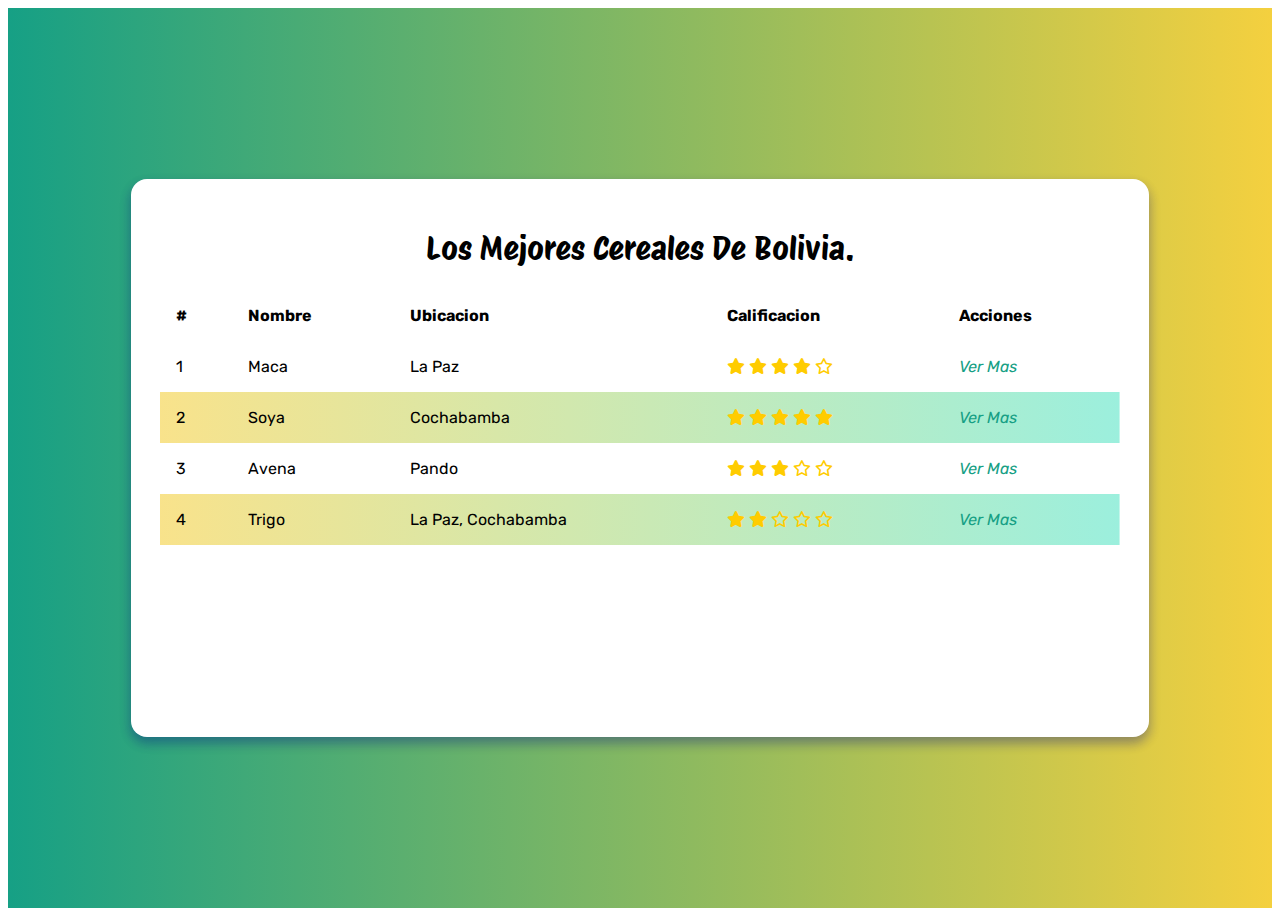
<file: boletines/index.html>
<!DOCTYPE html>
<head>
    <meta charset="UTF-8">
    <meta name="viewport" content="width=device-width, initial-scale=1.0">
    <title>Los mejores cereales de bolivia </title>
    <link rel="stylesheet" href="https://csstools.github.io/normalize.css/11.0.0/normalize.css">
    <link href="./assets/css/main.css" rel="stylesheet">
    <link rel="stylesheet" href="./font/css/all.min.css">
    <link rel="stylesheet" href="./font/css/v4-shims.min.css">

    <link rel="preconnect" href="https://fonts.googleapis.com">
    <link rel="preconnect" href="https://fonts.gstatic.com" crossorigin>
    <link href="https://fonts.googleapis.com/css2?family=Protest+Riot&family=Rubik:ital,wght@0,300;1,300&display=swap" rel="stylesheet">
    
    <link href="./assets/css/animate.min.css" rel="stylesheet">
</head>
<body>
    <div class="container">
        <div class="content animate__animated animate__backInLeft">
            <header>
                <h1>Los Mejores Cereales de Bolivia.</h1>
            </header>
        <table class="table">
            <thead>
                <th>#</th>
                <th>Nombre</th>
                <th>Ubicacion</th>
                <th>Calificacion</th>
                <th>Acciones</th>
            </thead>
            <tbody>
                <tr>
                    <td>1</td>
                    <td>Maca</td>
                    <td>La Paz</td>
                    <td>
                        <i class="fa fa-star" aria-hidden="true"></i>
                        <i class="fa fa-star" aria-hidden="true"></i>
                        <i class="fa fa-star" aria-hidden="true"></i>
                        <i class="fa fa-star" aria-hidden="true"></i>
                        <i class="fa fa-star-o" aria-hidden="true"></i>
                    </td>
                    <td>
                        <a href="./cereales/maca.html">Ver Mas</a>
                    </td>
                </tr>
                <tr>
                    <td>2</td>
                    <td>Soya</td>
                    <td>Cochabamba</td>
                    <td>
                        <i class="fa fa-star" aria-hidden="true"></i>
                        <i class="fa fa-star" aria-hidden="true"></i>
                        <i class="fa fa-star" aria-hidden="true"></i>
                        <i class="fa fa-star" aria-hidden="true"></i>
                        <i class="fa fa-star" aria-hidden="true"></i>
                    </td>
                    <td>
                        <a href="./cereales/maca.html">Ver Mas</a>
                    </td>
                </tr>
                <tr>
                    <td>3</td>
                    <td>Avena</td>
                    <td>Pando</td>
                    <td>
                        <i class="fa fa-star" aria-hidden="true"></i>
                        <i class="fa fa-star" aria-hidden="true"></i>
                        <i class="fa fa-star" aria-hidden="true"></i>
                        <i class="fa fa-star-o" aria-hidden="true"></i>
                        <i class="fa fa-star-o" aria-hidden="true"></i>
                    </td>
                    <td>
                        <a href="./cereales/maca.html">Ver Mas</a>
                    </td>
                </tr>
                <tr>
                    <td>4</td>
                    <td>Trigo</td>
                    <td>La Paz, Cochabamba</td>
                    <td>
                        <i class="fa fa-star" aria-hidden="true"></i>
                        <i class="fa fa-star" aria-hidden="true"></i>
                        <i class="fa fa-star-o" aria-hidden="true"></i>
                        <i class="fa fa-star-o" aria-hidden="true"></i>
                        <i class="fa fa-star-o" aria-hidden="true"></i>
                    </td>
                    <td>
                        <a href="./cereales/maca.html">Ver Mas</a>
                    </td>
                </tr>
            </tbody>
        </table>
        </div>
    </div>
    <script src="./javascript/main.js"></script>
</body>
</html>
</file>
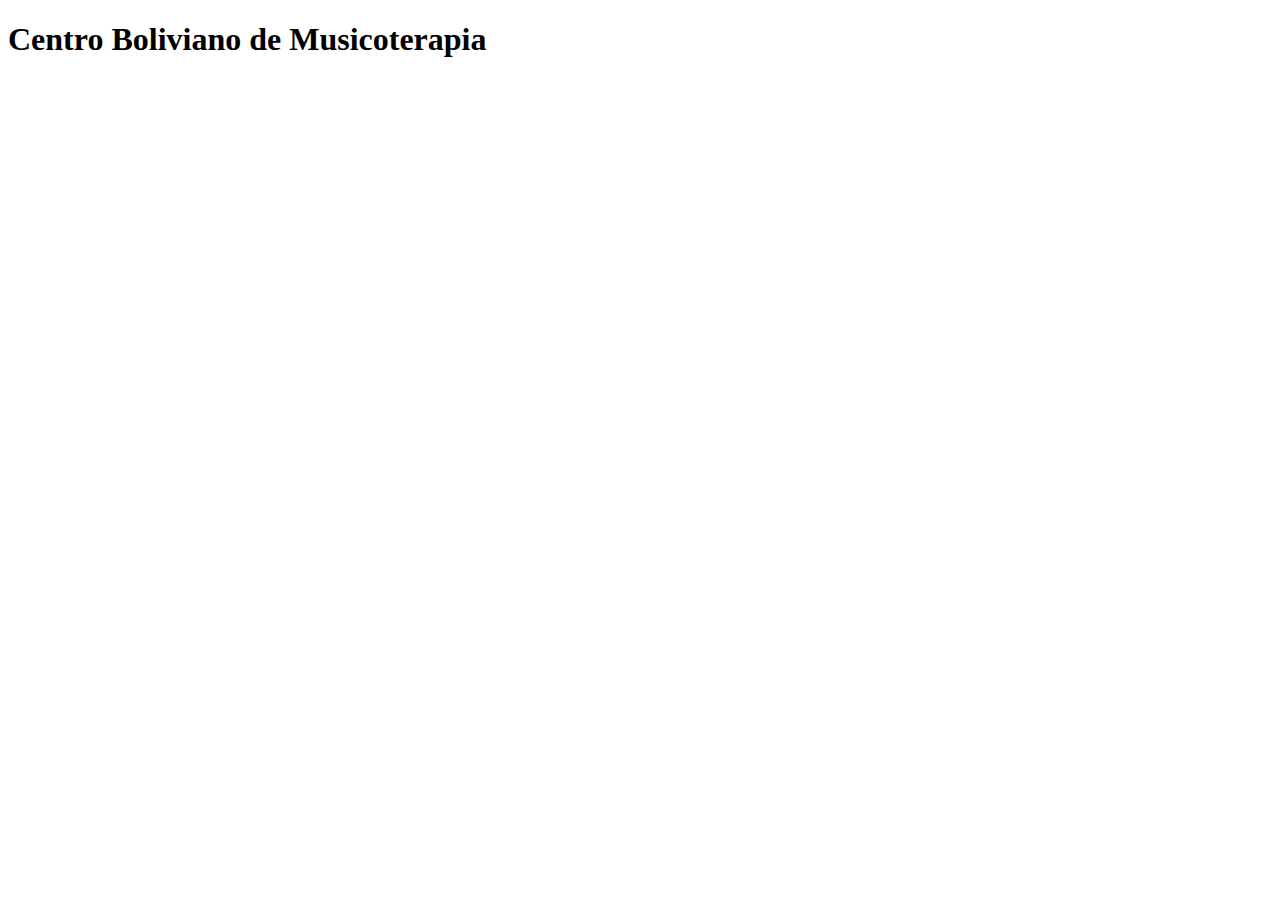
<file: centromusic/index.html>
<!DOCTYPE html>
<html lang="en">
<head>
    <meta charset="UTF-8">
    <meta name="viewport" content="width=device-width, initial-scale=1.0">
    <title>Centro Boliviano de Musicoterapia</title>
</head>
<body>
    <div>
        <header>
            <h1>Centro Boliviano de Musicoterapia</h1>
        </header>
    </div>
</body>
</html>
</file>
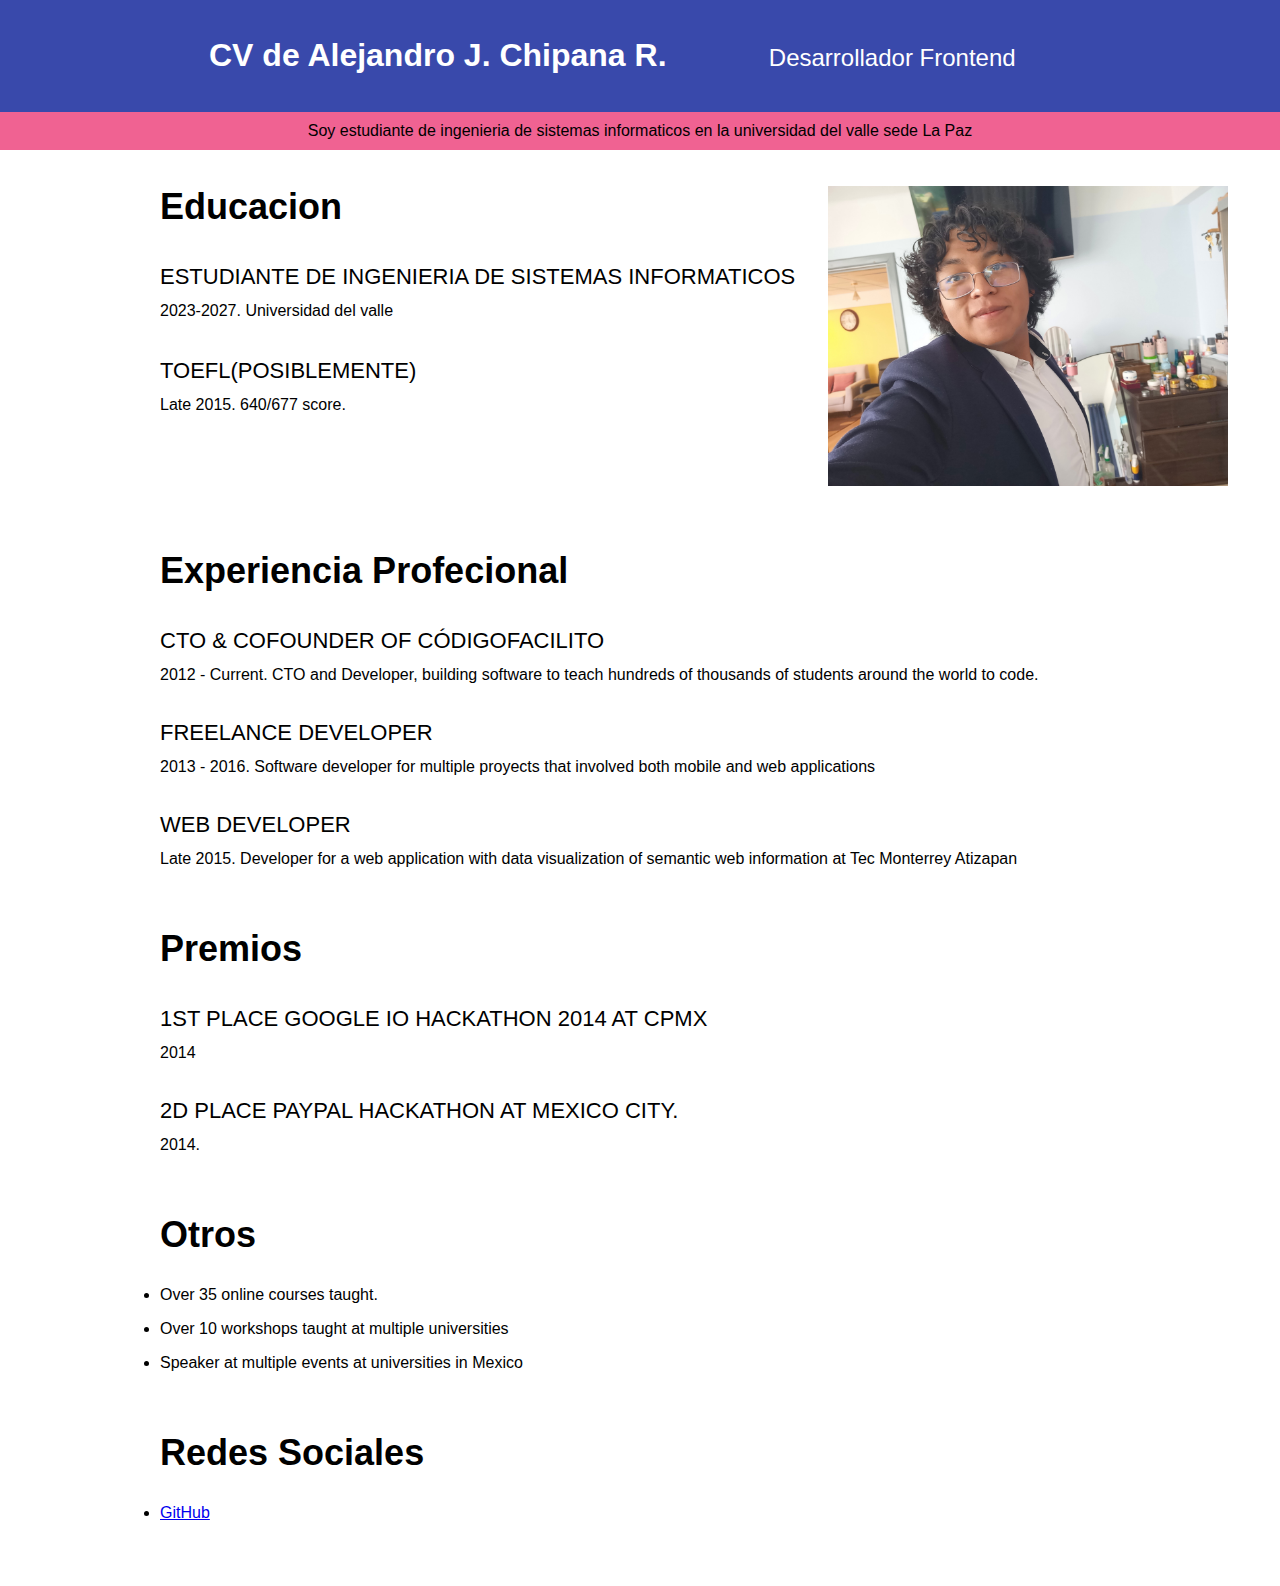
<file: curriculum/index.html>
<!DOCTYPE html>
<html lang="es">
<head>
    <meta charset="UTF-8">
    <meta name="viewport" content="width=device-width, initial-scale=1.0">
    <title>Alejandro Chipana - CV</title>
</head>
<body style="margin:0px;font-family:Helvetica, Arial, sans-serif;">
    <header style="background-color:#3949AB;padding:16px; color: white;text-align: center;">
        <h1 style="width: 500px; display: inline-block; text-align: center;">CV de Alejandro J. Chipana R.</h1>
        <h2 style="display: inline-block;width: 400px;text-align: center;font-weight: 200;">Desarrollador Frontend</h2>
    </header>
    <div style="background-color: #f06292;padding: 10px;color: black;text-align: center;">
        Soy estudiante de ingenieria de sistemas informaticos en la universidad del valle sede La Paz
    </div>
    <section>
        <div style="max-width: 960px;margin: 0 auto;">
            <!-- Educacion-->
            <div style="width:70%;display:inline-block;margin-right:-8px;vertical-align:top;">
                    <p style="font-size:36px;font-weight:bold;">Educacion</p>
                <div style="margin-top: 24px;">
                    <p style="font-size: 22px;text-transform: uppercase;margin-bottom: 12px;">
                        Estudiante de Ingenieria de sistemas informaticos 
                    </p>
                    <p style="margin-top: 0px;">2023-2027. Universidad del  valle </p>
                </div>
                <div style="width:70%;display:inline-block;margin-right:-8px;vertical-align:top;">
                    <p style="font-size: 22px;text-transform: uppercase;margin-bottom: 12px;"> 
                        TOEFL(posiblemente)
                    </p>
                    <p style="margin: 0px;">Late 2015. 640/677 score.</p>
                </div>
            </div>
            <!--End Educacion-->
            <div style="width: 30%;display: inline-block;">
                <img src="images/ale.jpg" height="300" style="margin-top: 36px;">
            </div>
            <!-- EXPERIENCE -->
            <p style="font-size:36px;font-weight:bold;margin-top:60px;">Experiencia Profecional</p>
            <div style="margin-top:24px;">
                <p style="font-size:22px;text-transform:uppercase;margin-bottom:12px;">
                CTO &amp; COFOUNDER OF CÓDIGOFACILITO
            </p>
            <p style="margin:0px;">2012 - Current. CTO and Developer, building software to teach hundreds of thousands of students around the world to code.</p>
            </div>
            <div style="margin-top:36px;">
            <p style="font-size:22px;text-transform:uppercase;margin-bottom:12px;">
                FREELANCE DEVELOPER
            </p>
            <p style="margin:0px;">2013 - 2016. Software developer for multiple proyects that involved both mobile and web applications</p>
            </div>
            <div style="margin-top:36px;">
            <p style="font-size:22px;text-transform:uppercase;margin-bottom:12px;">
                WEB DEVELOPER
            </p>
            <p style="margin:0px;">Late 2015. Developer for a web application with data visualization of semantic web information at Tec Monterrey Atizapan</p>
            </div>
            <!-- ENDS EXPERIENCE BLOCK -->
            <!-- AWARDS -->
            <p style="font-size:36px;font-weight:bold;margin-top:60px;">Premios</p>
            <div style="margin-top:24px;">
            <p style="font-size:22px;text-transform:uppercase;margin-bottom:12px;">
                1ST PLACE GOOGLE IO HACKATHON 2014 AT CPMX
            </p>
            <p style="margin:0px;">2014</p>
            </div>
            <div style="margin-top:36px;">
            <p style="font-size:22px;text-transform:uppercase;margin-bottom:12px;">
                2D PLACE PAYPAL HACKATHON AT MEXICO CITY.
            </p>
            <p style="margin:0px;">2014.</p>
            </div>
        <!-- ENDS AWARDS BLOCK -->
        <!-- OTHERS -->
        <p style="font-size:36px;font-weight:bold;margin-top:60px;margin-bottom:30px;">Otros</p>
        <ul style="margin-top:12px;padding-left:0px;">
            <li>Over 35 online courses taught.</li>
            <li style="margin-top:16px;">Over 10 workshops taught at multiple universities</li>
            <li style="margin-top:16px;">Speaker at multiple events at universities in Mexico</li>
            </ul>
            <!-- ENDS OTHERS -->
            <!-- SOCIAL -->
            <p style="font-size:36px;font-weight:bold;margin-top:60px;margin-bottom:30px;">
            Redes Sociales 
            </p>
            <ul style="margin-top:12px;padding-left:0px;margin-bottom:64px;">
            <li style="margin-top:16px;">
                <a href="https://github.com/jav0420">GitHub</a>
            </li>
        </ul>

        <!-- ENDS SOCIAL -->

        </div>
    </section>
</body>
</html>
</file>
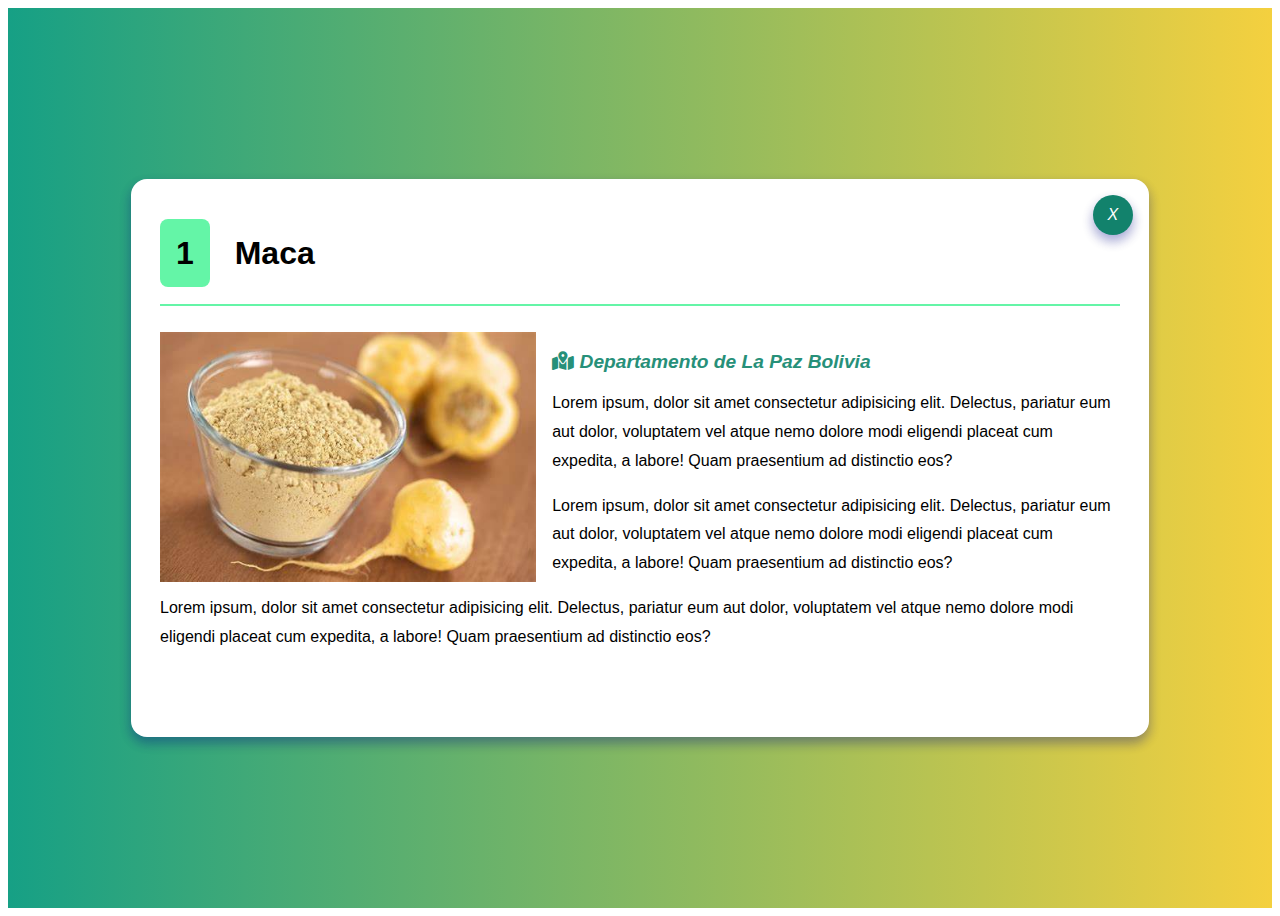
<file: boletines/cereales/maca.html>
<!DOCTYPE html>
<head>
    <meta charset="UTF-8">
    <meta name="viewport" content="width=device-width, initial-scale=1.0">
    <title>Los mejores cereales de bolivia </title>
    <link rel="stylesheet" href="https://csstools.github.io/normalize.css/11.0.0/normalize.css">
    <link href="../assets/css/main.css" rel="stylesheet">
    <link rel="stylesheet" href="../font/css/all.min.css">

    <link href="../assets/css/animate.min.css" rel="stylesheet">

</head>
<body>
    <div class="container">
        <div class="content animate__animated animate__backInLeft">
            <div class="actions">
                <a href="../index.html" class="close">
                    <span>X</span>
                </a>
            </div>
            <header>
                <h2 class="title-item">
                    <span class="position">1</span>
                    Maca
                </h2>
            </header>
            <section>
                <img src="../assets/images/maca.jpg" alt="Imagen de Maca" class="main-images">
                <div class="text">
                    <address class="address">
                        <i class="fa-solid fa-map-location-dot"></i>
                        Departamento de La Paz Bolivia 
                    </address>
                    <p class="paragraph">Lorem ipsum, dolor sit amet consectetur adipisicing elit. Delectus, pariatur eum aut dolor, voluptatem vel atque nemo dolore modi eligendi placeat cum expedita, a labore! Quam praesentium ad distinctio eos?</p>
                    <p class="paragraph">Lorem ipsum, dolor sit amet consectetur adipisicing elit. Delectus, pariatur eum aut dolor, voluptatem vel atque nemo dolore modi eligendi placeat cum expedita, a labore! Quam praesentium ad distinctio eos?</p>
                    <p class="paragraph">Lorem ipsum, dolor sit amet consectetur adipisicing elit. Delectus, pariatur eum aut dolor, voluptatem vel atque nemo dolore modi eligendi placeat cum expedita, a labore! Quam praesentium ad distinctio eos?</p>
                </div>
            </section>
        </div>
    </div>
    <script src="../javascript/main.js"></script>
</body>
</html>
</file>
<file: boletines/assets/css/main.css>
/*
Paletas de colores 
negro #000000
amarillo degrade #F4D03F
verde degrade #16A085
verde linea #64F5A7
gris #e5e5e5
blanco  #ffffff

font-family: 'Protest Riot', sans-serif; solo titulo
font-family: 'Rubik', sans-serif; para todo
*/
html{
    font-family: 'Rubik', sans-serif; 
}
img{
    max-width: 100%;
}
h1{
    font-family: 'Protest Riot', sans-serif;
    font-weight: 100;
    text-transform: capitalize;
    text-align: center;
}
a{
    font-style: italic;
    text-decoration: none;
    color: #16A085;
}
a:hover{
    opacity: 0.8;
    background-color: #09473b4e;
    padding: 2px;
    border-radius: 0.5em;
}
.paragraph{
    line-height: 1.8em;
    font-weight: 300;
}
.container{
    background: #16A085;  /* fallback for old browsers */
    background: -webkit-linear-gradient(to left, #F4D03F, #16A085);  /* Chrome 10-25, Safari 5.1-6 */
    background: linear-gradient(to left, #F4D03F, #16A085); /* W3C, IE 10+/ Edge, Firefox 16+, Chrome 26+, Opera 12+, Safari 7+ */
    height: 100vh;
    display: flex;
    align-items: center;
    justify-content: center;
}
.content{
    max-width: 960px;
    width: 100%;
    height: 80vh;
    background-color: #fff;
    box-shadow: 0px 6px 12px  rgba(2, 23, 246, 0.16), 0px 6px 12px  rgba(2, 6, 53, 0.23) ;
    border-radius: 1em;
    position: relative;
    padding: 1.8em;
    overflow: scroll;
}
.actions{
    position: absolute;
    top: 1em;
    right: 1em;
}
.close{
    height: 40px;
    width: 40px;
    border-radius: 50%;
    background-color: #12826C;
    display: inline-block;
    box-shadow: 0px 6px 12px  rgba(2, 23, 246, 0.16), 0px 6px 12px  rgba(2, 6, 53, 0.23) ;
    font-weight: 300;
    cursor: pointer;
    display: flex;
    align-items: center;
    justify-content: center;
    color: #fff;
}
.table{
    width: 100%;
    border-spacing:0px;
}
.table td, .table th{
    padding: 1em;
    text-align: left;
}
.table tr:nth-child(even){
    background: linear-gradient(to left, #49e2c18b,#f4d03f9a); /* W3C, IE 10+/ Edge, Firefox 16+, Chrome 26+, Opera 12+, Safari 7+ */
}
.fa-star-o, .fa-star{
    color: #ffcc00;
}
.address{
    font-weight: bold;
    color: #279079;
    font-size: 1.2em;
    margin-top: 1em;
    display: inline-block;
}
.title-item{
    border-bottom: solid 2px #64F5A7;
    padding-bottom: 1em;
    font-size: 2em;
}
.main-images{
    float: left;
    margin-right: 1em;
    height: 250px;
}
.position{
    background-color:#64F5A7;
    padding: 0.5em;
    border-radius: 8px;
    margin-right: 0.5em;
}
@media (max-width:600px) {
    .content{
        padding: 1em;
    }
    td{
        display: block;
        width: 100%;
    }
    td:nth-of-type(1){
        font-size: 1.5em;
        font-weight:900;
        color: #12826C;
    }
    th{
        display: none;
    }
}
@media (min-height:550px) {
    .content{
        height: 500px;
    }
}
</file>
<file: boletines/font/css/v4-shims.min.css>
/*!
 * Font Awesome Free 6.5.1 by @fontawesome - https://fontawesome.com
 * License - https://fontawesome.com/license/free (Icons: CC BY 4.0, Fonts: SIL OFL 1.1, Code: MIT License)
 * Copyright 2023 Fonticons, Inc.
 */
.fa.fa-glass:before{content:"\f000"}.fa.fa-envelope-o{font-family:"Font Awesome 6 Free";font-weight:400}.fa.fa-envelope-o:before{content:"\f0e0"}.fa.fa-star-o{font-family:"Font Awesome 6 Free";font-weight:400}.fa.fa-star-o:before{content:"\f005"}.fa.fa-close:before,.fa.fa-remove:before{content:"\f00d"}.fa.fa-gear:before{content:"\f013"}.fa.fa-trash-o{font-family:"Font Awesome 6 Free";font-weight:400}.fa.fa-trash-o:before{content:"\f2ed"}.fa.fa-home:before{content:"\f015"}.fa.fa-file-o{font-family:"Font Awesome 6 Free";font-weight:400}.fa.fa-file-o:before{content:"\f15b"}.fa.fa-clock-o{font-family:"Font Awesome 6 Free";font-weight:400}.fa.fa-clock-o:before{content:"\f017"}.fa.fa-arrow-circle-o-down{font-family:"Font Awesome 6 Free";font-weight:400}.fa.fa-arrow-circle-o-down:before{content:"\f358"}.fa.fa-arrow-circle-o-up{font-family:"Font Awesome 6 Free";font-weight:400}.fa.fa-arrow-circle-o-up:before{content:"\f35b"}.fa.fa-play-circle-o{font-family:"Font Awesome 6 Free";font-weight:400}.fa.fa-play-circle-o:before{content:"\f144"}.fa.fa-repeat:before,.fa.fa-rotate-right:before{content:"\f01e"}.fa.fa-refresh:before{content:"\f021"}.fa.fa-list-alt{font-family:"Font Awesome 6 Free";font-weight:400}.fa.fa-list-alt:before{content:"\f022"}.fa.fa-dedent:before{content:"\f03b"}.fa.fa-video-camera:before{content:"\f03d"}.fa.fa-picture-o{font-family:"Font Awesome 6 Free";font-weight:400}.fa.fa-picture-o:before{content:"\f03e"}.fa.fa-photo{font-family:"Font Awesome 6 Free";font-weight:400}.fa.fa-photo:before{content:"\f03e"}.fa.fa-image{font-family:"Font Awesome 6 Free";font-weight:400}.fa.fa-image:before{content:"\f03e"}.fa.fa-map-marker:before{content:"\f3c5"}.fa.fa-pencil-square-o{font-family:"Font Awesome 6 Free";font-weight:400}.fa.fa-pencil-square-o:before{content:"\f044"}.fa.fa-edit{font-family:"Font Awesome 6 Free";font-weight:400}.fa.fa-edit:before{content:"\f044"}.fa.fa-share-square-o:before{content:"\f14d"}.fa.fa-check-square-o{font-family:"Font Awesome 6 Free";font-weight:400}.fa.fa-check-square-o:before{content:"\f14a"}.fa.fa-arrows:before{content:"\f0b2"}.fa.fa-times-circle-o{font-family:"Font Awesome 6 Free";font-weight:400}.fa.fa-times-circle-o:before{content:"\f057"}.fa.fa-check-circle-o{font-family:"Font Awesome 6 Free";font-weight:400}.fa.fa-check-circle-o:before{content:"\f058"}.fa.fa-mail-forward:before{content:"\f064"}.fa.fa-expand:before{content:"\f424"}.fa.fa-compress:before{content:"\f422"}.fa.fa-eye,.fa.fa-eye-slash{font-family:"Font Awesome 6 Free";font-weight:400}.fa.fa-warning:before{content:"\f071"}.fa.fa-calendar:before{content:"\f073"}.fa.fa-arrows-v:before{content:"\f338"}.fa.fa-arrows-h:before{content:"\f337"}.fa.fa-bar-chart-o:before,.fa.fa-bar-chart:before{content:"\e0e3"}.fa.fa-twitter-square{font-family:"Font Awesome 6 Brands";font-weight:400}.fa.fa-twitter-square:before{content:"\f081"}.fa.fa-facebook-square{font-family:"Font Awesome 6 Brands";font-weight:400}.fa.fa-facebook-square:before{content:"\f082"}.fa.fa-gears:before{content:"\f085"}.fa.fa-thumbs-o-up{font-family:"Font Awesome 6 Free";font-weight:400}.fa.fa-thumbs-o-up:before{content:"\f164"}.fa.fa-thumbs-o-down{font-family:"Font Awesome 6 Free";font-weight:400}.fa.fa-thumbs-o-down:before{content:"\f165"}.fa.fa-heart-o{font-family:"Font Awesome 6 Free";font-weight:400}.fa.fa-heart-o:before{content:"\f004"}.fa.fa-sign-out:before{content:"\f2f5"}.fa.fa-linkedin-square{font-family:"Font Awesome 6 Brands";font-weight:400}.fa.fa-linkedin-square:before{content:"\f08c"}.fa.fa-thumb-tack:before{content:"\f08d"}.fa.fa-external-link:before{content:"\f35d"}.fa.fa-sign-in:before{content:"\f2f6"}.fa.fa-github-square{font-family:"Font Awesome 6 Brands";font-weight:400}.fa.fa-github-square:before{content:"\f092"}.fa.fa-lemon-o{font-family:"Font Awesome 6 Free";font-weight:400}.fa.fa-lemon-o:before{content:"\f094"}.fa.fa-square-o{font-family:"Font Awesome 6 Free";font-weight:400}.fa.fa-square-o:before{content:"\f0c8"}.fa.fa-bookmark-o{font-family:"Font Awesome 6 Free";font-weight:400}.fa.fa-bookmark-o:before{content:"\f02e"}.fa.fa-facebook,.fa.fa-twitter{font-family:"Font Awesome 6 Brands";font-weight:400}.fa.fa-facebook:before{content:"\f39e"}.fa.fa-facebook-f{font-family:"Font Awesome 6 Brands";font-weight:400}.fa.fa-facebook-f:before{content:"\f39e"}.fa.fa-github{font-family:"Font Awesome 6 Brands";font-weight:400}.fa.fa-credit-card{font-family:"Font Awesome 6 Free";font-weight:400}.fa.fa-feed:before{content:"\f09e"}.fa.fa-hdd-o{font-family:"Font Awesome 6 Free";font-weight:400}.fa.fa-hdd-o:before{content:"\f0a0"}.fa.fa-hand-o-right{font-family:"Font Awesome 6 Free";font-weight:400}.fa.fa-hand-o-right:before{content:"\f0a4"}.fa.fa-hand-o-left{font-family:"Font Awesome 6 Free";font-weight:400}.fa.fa-hand-o-left:before{content:"\f0a5"}.fa.fa-hand-o-up{font-family:"Font Awesome 6 Free";font-weight:400}.fa.fa-hand-o-up:before{content:"\f0a6"}.fa.fa-hand-o-down{font-family:"Font Awesome 6 Free";font-weight:400}.fa.fa-hand-o-down:before{content:"\f0a7"}.fa.fa-globe:before{content:"\f57d"}.fa.fa-tasks:before{content:"\f828"}.fa.fa-arrows-alt:before{content:"\f31e"}.fa.fa-group:before{content:"\f0c0"}.fa.fa-chain:before{content:"\f0c1"}.fa.fa-cut:before{content:"\f0c4"}.fa.fa-files-o{font-family:"Font Awesome 6 Free";font-weight:400}.fa.fa-files-o:before{content:"\f0c5"}.fa.fa-floppy-o{font-family:"Font Awesome 6 Free";font-weight:400}.fa.fa-floppy-o:before{content:"\f0c7"}.fa.fa-save{font-family:"Font Awesome 6 Free";font-weight:400}.fa.fa-save:before{content:"\f0c7"}.fa.fa-navicon:before,.fa.fa-reorder:before{content:"\f0c9"}.fa.fa-magic:before{content:"\e2ca"}.fa.fa-pinterest,.fa.fa-pinterest-square{font-family:"Font Awesome 6 Brands";font-weight:400}.fa.fa-pinterest-square:before{content:"\f0d3"}.fa.fa-google-plus-square{font-family:"Font Awesome 6 Brands";font-weight:400}.fa.fa-google-plus-square:before{content:"\f0d4"}.fa.fa-google-plus{font-family:"Font Awesome 6 Brands";font-weight:400}.fa.fa-google-plus:before{content:"\f0d5"}.fa.fa-money:before{content:"\f3d1"}.fa.fa-unsorted:before{content:"\f0dc"}.fa.fa-sort-desc:before{content:"\f0dd"}.fa.fa-sort-asc:before{content:"\f0de"}.fa.fa-linkedin{font-family:"Font Awesome 6 Brands";font-weight:400}.fa.fa-linkedin:before{content:"\f0e1"}.fa.fa-rotate-left:before{content:"\f0e2"}.fa.fa-legal:before{content:"\f0e3"}.fa.fa-dashboard:before,.fa.fa-tachometer:before{content:"\f625"}.fa.fa-comment-o{font-family:"Font Awesome 6 Free";font-weight:400}.fa.fa-comment-o:before{content:"\f075"}.fa.fa-comments-o{font-family:"Font Awesome 6 Free";font-weight:400}.fa.fa-comments-o:before{content:"\f086"}.fa.fa-flash:before{content:"\f0e7"}.fa.fa-clipboard:before{content:"\f0ea"}.fa.fa-lightbulb-o{font-family:"Font Awesome 6 Free";font-weight:400}.fa.fa-lightbulb-o:before{content:"\f0eb"}.fa.fa-exchange:before{content:"\f362"}.fa.fa-cloud-download:before{content:"\f0ed"}.fa.fa-cloud-upload:before{content:"\f0ee"}.fa.fa-bell-o{font-family:"Font Awesome 6 Free";font-weight:400}.fa.fa-bell-o:before{content:"\f0f3"}.fa.fa-cutlery:before{content:"\f2e7"}.fa.fa-file-text-o{font-family:"Font Awesome 6 Free";font-weight:400}.fa.fa-file-text-o:before{content:"\f15c"}.fa.fa-building-o{font-family:"Font Awesome 6 Free";font-weight:400}.fa.fa-building-o:before{content:"\f1ad"}.fa.fa-hospital-o{font-family:"Font Awesome 6 Free";font-weight:400}.fa.fa-hospital-o:before{content:"\f0f8"}.fa.fa-tablet:before{content:"\f3fa"}.fa.fa-mobile-phone:before,.fa.fa-mobile:before{content:"\f3cd"}.fa.fa-circle-o{font-family:"Font Awesome 6 Free";font-weight:400}.fa.fa-circle-o:before{content:"\f111"}.fa.fa-mail-reply:before{content:"\f3e5"}.fa.fa-github-alt{font-family:"Font Awesome 6 Brands";font-weight:400}.fa.fa-folder-o{font-family:"Font Awesome 6 Free";font-weight:400}.fa.fa-folder-o:before{content:"\f07b"}.fa.fa-folder-open-o{font-family:"Font Awesome 6 Free";font-weight:400}.fa.fa-folder-open-o:before{content:"\f07c"}.fa.fa-smile-o{font-family:"Font Awesome 6 Free";font-weight:400}.fa.fa-smile-o:before{content:"\f118"}.fa.fa-frown-o{font-family:"Font Awesome 6 Free";font-weight:400}.fa.fa-frown-o:before{content:"\f119"}.fa.fa-meh-o{font-family:"Font Awesome 6 Free";font-weight:400}.fa.fa-meh-o:before{content:"\f11a"}.fa.fa-keyboard-o{font-family:"Font Awesome 6 Free";font-weight:400}.fa.fa-keyboard-o:before{content:"\f11c"}.fa.fa-flag-o{font-family:"Font Awesome 6 Free";font-weight:400}.fa.fa-flag-o:before{content:"\f024"}.fa.fa-mail-reply-all:before{content:"\f122"}.fa.fa-star-half-o{font-family:"Font Awesome 6 Free";font-weight:400}.fa.fa-star-half-o:before{content:"\f5c0"}.fa.fa-star-half-empty{font-family:"Font Awesome 6 Free";font-weight:400}.fa.fa-star-half-empty:before{content:"\f5c0"}.fa.fa-star-half-full{font-family:"Font Awesome 6 Free";font-weight:400}.fa.fa-star-half-full:before{content:"\f5c0"}.fa.fa-code-fork:before{content:"\f126"}.fa.fa-chain-broken:before,.fa.fa-unlink:before{content:"\f127"}.fa.fa-calendar-o{font-family:"Font Awesome 6 Free";font-weight:400}.fa.fa-calendar-o:before{content:"\f133"}.fa.fa-css3,.fa.fa-html5,.fa.fa-maxcdn{font-family:"Font Awesome 6 Brands";font-weight:400}.fa.fa-unlock-alt:before{content:"\f09c"}.fa.fa-minus-square-o{font-family:"Font Awesome 6 Free";font-weight:400}.fa.fa-minus-square-o:before{content:"\f146"}.fa.fa-level-up:before{content:"\f3bf"}.fa.fa-level-down:before{content:"\f3be"}.fa.fa-pencil-square:before{content:"\f14b"}.fa.fa-external-link-square:before{content:"\f360"}.fa.fa-compass{font-family:"Font Awesome 6 Free";font-weight:400}.fa.fa-caret-square-o-down{font-family:"Font Awesome 6 Free";font-weight:400}.fa.fa-caret-square-o-down:before{content:"\f150"}.fa.fa-toggle-down{font-family:"Font Awesome 6 Free";font-weight:400}.fa.fa-toggle-down:before{content:"\f150"}.fa.fa-caret-square-o-up{font-family:"Font Awesome 6 Free";font-weight:400}.fa.fa-caret-square-o-up:before{content:"\f151"}.fa.fa-toggle-up{font-family:"Font Awesome 6 Free";font-weight:400}.fa.fa-toggle-up:before{content:"\f151"}.fa.fa-caret-square-o-right{font-family:"Font Awesome 6 Free";font-weight:400}.fa.fa-caret-square-o-right:before{content:"\f152"}.fa.fa-toggle-right{font-family:"Font Awesome 6 Free";font-weight:400}.fa.fa-toggle-right:before{content:"\f152"}.fa.fa-eur:before,.fa.fa-euro:before{content:"\f153"}.fa.fa-gbp:before{content:"\f154"}.fa.fa-dollar:before,.fa.fa-usd:before{content:"\24"}.fa.fa-inr:before,.fa.fa-rupee:before{content:"\e1bc"}.fa.fa-cny:before,.fa.fa-jpy:before,.fa.fa-rmb:before,.fa.fa-yen:before{content:"\f157"}.fa.fa-rouble:before,.fa.fa-rub:before,.fa.fa-ruble:before{content:"\f158"}.fa.fa-krw:before,.fa.fa-won:before{content:"\f159"}.fa.fa-bitcoin,.fa.fa-btc{font-family:"Font Awesome 6 Brands";font-weight:400}.fa.fa-bitcoin:before{content:"\f15a"}.fa.fa-file-text:before{content:"\f15c"}.fa.fa-sort-alpha-asc:before{content:"\f15d"}.fa.fa-sort-alpha-desc:before{content:"\f881"}.fa.fa-sort-amount-asc:before{content:"\f884"}.fa.fa-sort-amount-desc:before{content:"\f160"}.fa.fa-sort-numeric-asc:before{content:"\f162"}.fa.fa-sort-numeric-desc:before{content:"\f886"}.fa.fa-youtube-square{font-family:"Font Awesome 6 Brands";font-weight:400}.fa.fa-youtube-square:before{content:"\f431"}.fa.fa-xing,.fa.fa-xing-square,.fa.fa-youtube{font-family:"Font Awesome 6 Brands";font-weight:400}.fa.fa-xing-square:before{content:"\f169"}.fa.fa-youtube-play{font-family:"Font Awesome 6 Brands";font-weight:400}.fa.fa-youtube-play:before{content:"\f167"}.fa.fa-adn,.fa.fa-bitbucket,.fa.fa-bitbucket-square,.fa.fa-dropbox,.fa.fa-flickr,.fa.fa-instagram,.fa.fa-stack-overflow{font-family:"Font Awesome 6 Brands";font-weight:400}.fa.fa-bitbucket-square:before{content:"\f171"}.fa.fa-tumblr,.fa.fa-tumblr-square{font-family:"Font Awesome 6 Brands";font-weight:400}.fa.fa-tumblr-square:before{content:"\f174"}.fa.fa-long-arrow-down:before{content:"\f309"}.fa.fa-long-arrow-up:before{content:"\f30c"}.fa.fa-long-arrow-left:before{content:"\f30a"}.fa.fa-long-arrow-right:before{content:"\f30b"}.fa.fa-android,.fa.fa-apple,.fa.fa-dribbble,.fa.fa-foursquare,.fa.fa-gittip,.fa.fa-gratipay,.fa.fa-linux,.fa.fa-skype,.fa.fa-trello,.fa.fa-windows{font-family:"Font Awesome 6 Brands";font-weight:400}.fa.fa-gittip:before{content:"\f184"}.fa.fa-sun-o{font-family:"Font Awesome 6 Free";font-weight:400}.fa.fa-sun-o:before{content:"\f185"}.fa.fa-moon-o{font-family:"Font Awesome 6 Free";font-weight:400}.fa.fa-moon-o:before{content:"\f186"}.fa.fa-pagelines,.fa.fa-renren,.fa.fa-stack-exchange,.fa.fa-vk,.fa.fa-weibo{font-family:"Font Awesome 6 Brands";font-weight:400}.fa.fa-arrow-circle-o-right{font-family:"Font Awesome 6 Free";font-weight:400}.fa.fa-arrow-circle-o-right:before{content:"\f35a"}.fa.fa-arrow-circle-o-left{font-family:"Font Awesome 6 Free";font-weight:400}.fa.fa-arrow-circle-o-left:before{content:"\f359"}.fa.fa-caret-square-o-left{font-family:"Font Awesome 6 Free";font-weight:400}.fa.fa-caret-square-o-left:before{content:"\f191"}.fa.fa-toggle-left{font-family:"Font Awesome 6 Free";font-weight:400}.fa.fa-toggle-left:before{content:"\f191"}.fa.fa-dot-circle-o{font-family:"Font Awesome 6 Free";font-weight:400}.fa.fa-dot-circle-o:before{content:"\f192"}.fa.fa-vimeo-square{font-family:"Font Awesome 6 Brands";font-weight:400}.fa.fa-vimeo-square:before{content:"\f194"}.fa.fa-try:before,.fa.fa-turkish-lira:before{content:"\e2bb"}.fa.fa-plus-square-o{font-family:"Font Awesome 6 Free";font-weight:400}.fa.fa-plus-square-o:before{content:"\f0fe"}.fa.fa-openid,.fa.fa-slack,.fa.fa-wordpress{font-family:"Font Awesome 6 Brands";font-weight:400}.fa.fa-bank:before,.fa.fa-institution:before{content:"\f19c"}.fa.fa-mortar-board:before{content:"\f19d"}.fa.fa-google,.fa.fa-reddit,.fa.fa-reddit-square,.fa.fa-yahoo{font-family:"Font Awesome 6 Brands";font-weight:400}.fa.fa-reddit-square:before{content:"\f1a2"}.fa.fa-behance,.fa.fa-behance-square,.fa.fa-delicious,.fa.fa-digg,.fa.fa-drupal,.fa.fa-joomla,.fa.fa-pied-piper-alt,.fa.fa-pied-piper-pp,.fa.fa-stumbleupon,.fa.fa-stumbleupon-circle{font-family:"Font Awesome 6 Brands";font-weight:400}.fa.fa-behance-square:before{content:"\f1b5"}.fa.fa-steam,.fa.fa-steam-square{font-family:"Font Awesome 6 Brands";font-weight:400}.fa.fa-steam-square:before{content:"\f1b7"}.fa.fa-automobile:before{content:"\f1b9"}.fa.fa-cab:before{content:"\f1ba"}.fa.fa-deviantart,.fa.fa-soundcloud,.fa.fa-spotify{font-family:"Font Awesome 6 Brands";font-weight:400}.fa.fa-file-pdf-o{font-family:"Font Awesome 6 Free";font-weight:400}.fa.fa-file-pdf-o:before{content:"\f1c1"}.fa.fa-file-word-o{font-family:"Font Awesome 6 Free";font-weight:400}.fa.fa-file-word-o:before{content:"\f1c2"}.fa.fa-file-excel-o{font-family:"Font Awesome 6 Free";font-weight:400}.fa.fa-file-excel-o:before{content:"\f1c3"}.fa.fa-file-powerpoint-o{font-family:"Font Awesome 6 Free";font-weight:400}.fa.fa-file-powerpoint-o:before{content:"\f1c4"}.fa.fa-file-image-o{font-family:"Font Awesome 6 Free";font-weight:400}.fa.fa-file-image-o:before{content:"\f1c5"}.fa.fa-file-photo-o{font-family:"Font Awesome 6 Free";font-weight:400}.fa.fa-file-photo-o:before{content:"\f1c5"}.fa.fa-file-picture-o{font-family:"Font Awesome 6 Free";font-weight:400}.fa.fa-file-picture-o:before{content:"\f1c5"}.fa.fa-file-archive-o{font-family:"Font Awesome 6 Free";font-weight:400}.fa.fa-file-archive-o:before{content:"\f1c6"}.fa.fa-file-zip-o{font-family:"Font Awesome 6 Free";font-weight:400}.fa.fa-file-zip-o:before{content:"\f1c6"}.fa.fa-file-audio-o{font-family:"Font Awesome 6 Free";font-weight:400}.fa.fa-file-audio-o:before{content:"\f1c7"}.fa.fa-file-sound-o{font-family:"Font Awesome 6 Free";font-weight:400}.fa.fa-file-sound-o:before{content:"\f1c7"}.fa.fa-file-video-o{font-family:"Font Awesome 6 Free";font-weight:400}.fa.fa-file-video-o:before{content:"\f1c8"}.fa.fa-file-movie-o{font-family:"Font Awesome 6 Free";font-weight:400}.fa.fa-file-movie-o:before{content:"\f1c8"}.fa.fa-file-code-o{font-family:"Font Awesome 6 Free";font-weight:400}.fa.fa-file-code-o:before{content:"\f1c9"}.fa.fa-codepen,.fa.fa-jsfiddle,.fa.fa-vine{font-family:"Font Awesome 6 Brands";font-weight:400}.fa.fa-life-bouy:before,.fa.fa-life-buoy:before,.fa.fa-life-saver:before,.fa.fa-support:before{content:"\f1cd"}.fa.fa-circle-o-notch:before{content:"\f1ce"}.fa.fa-ra,.fa.fa-rebel{font-family:"Font Awesome 6 Brands";font-weight:400}.fa.fa-ra:before{content:"\f1d0"}.fa.fa-resistance{font-family:"Font Awesome 6 Brands";font-weight:400}.fa.fa-resistance:before{content:"\f1d0"}.fa.fa-empire,.fa.fa-ge{font-family:"Font Awesome 6 Brands";font-weight:400}.fa.fa-ge:before{content:"\f1d1"}.fa.fa-git-square{font-family:"Font Awesome 6 Brands";font-weight:400}.fa.fa-git-square:before{content:"\f1d2"}.fa.fa-git,.fa.fa-hacker-news,.fa.fa-y-combinator-square{font-family:"Font Awesome 6 Brands";font-weight:400}.fa.fa-y-combinator-square:before{content:"\f1d4"}.fa.fa-yc-square{font-family:"Font Awesome 6 Brands";font-weight:400}.fa.fa-yc-square:before{content:"\f1d4"}.fa.fa-qq,.fa.fa-tencent-weibo,.fa.fa-wechat,.fa.fa-weixin{font-family:"Font Awesome 6 Brands";font-weight:400}.fa.fa-wechat:before{content:"\f1d7"}.fa.fa-send:before{content:"\f1d8"}.fa.fa-paper-plane-o{font-family:"Font Awesome 6 Free";font-weight:400}.fa.fa-paper-plane-o:before{content:"\f1d8"}.fa.fa-send-o{font-family:"Font Awesome 6 Free";font-weight:400}.fa.fa-send-o:before{content:"\f1d8"}.fa.fa-circle-thin{font-family:"Font Awesome 6 Free";font-weight:400}.fa.fa-circle-thin:before{content:"\f111"}.fa.fa-header:before{content:"\f1dc"}.fa.fa-futbol-o{font-family:"Font Awesome 6 Free";font-weight:400}.fa.fa-futbol-o:before{content:"\f1e3"}.fa.fa-soccer-ball-o{font-family:"Font Awesome 6 Free";font-weight:400}.fa.fa-soccer-ball-o:before{content:"\f1e3"}.fa.fa-slideshare,.fa.fa-twitch,.fa.fa-yelp{font-family:"Font Awesome 6 Brands";font-weight:400}.fa.fa-newspaper-o{font-family:"Font Awesome 6 Free";font-weight:400}.fa.fa-newspaper-o:before{content:"\f1ea"}.fa.fa-cc-amex,.fa.fa-cc-discover,.fa.fa-cc-mastercard,.fa.fa-cc-paypal,.fa.fa-cc-stripe,.fa.fa-cc-visa,.fa.fa-google-wallet,.fa.fa-paypal{font-family:"Font Awesome 6 Brands";font-weight:400}.fa.fa-bell-slash-o{font-family:"Font Awesome 6 Free";font-weight:400}.fa.fa-bell-slash-o:before{content:"\f1f6"}.fa.fa-trash:before{content:"\f2ed"}.fa.fa-copyright{font-family:"Font Awesome 6 Free";font-weight:400}.fa.fa-eyedropper:before{content:"\f1fb"}.fa.fa-area-chart:before{content:"\f1fe"}.fa.fa-pie-chart:before{content:"\f200"}.fa.fa-line-chart:before{content:"\f201"}.fa.fa-lastfm,.fa.fa-lastfm-square{font-family:"Font Awesome 6 Brands";font-weight:400}.fa.fa-lastfm-square:before{content:"\f203"}.fa.fa-angellist,.fa.fa-ioxhost{font-family:"Font Awesome 6 Brands";font-weight:400}.fa.fa-cc{font-family:"Font Awesome 6 Free";font-weight:400}.fa.fa-cc:before{content:"\f20a"}.fa.fa-ils:before,.fa.fa-shekel:before,.fa.fa-sheqel:before{content:"\f20b"}.fa.fa-buysellads,.fa.fa-connectdevelop,.fa.fa-dashcube,.fa.fa-forumbee,.fa.fa-leanpub,.fa.fa-sellsy,.fa.fa-shirtsinbulk,.fa.fa-simplybuilt,.fa.fa-skyatlas{font-family:"Font Awesome 6 Brands";font-weight:400}.fa.fa-diamond{font-family:"Font Awesome 6 Free";font-weight:400}.fa.fa-diamond:before{content:"\f3a5"}.fa.fa-intersex:before,.fa.fa-transgender:before{content:"\f224"}.fa.fa-transgender-alt:before{content:"\f225"}.fa.fa-facebook-official{font-family:"Font Awesome 6 Brands";font-weight:400}.fa.fa-facebook-official:before{content:"\f09a"}.fa.fa-pinterest-p,.fa.fa-whatsapp{font-family:"Font Awesome 6 Brands";font-weight:400}.fa.fa-hotel:before{content:"\f236"}.fa.fa-medium,.fa.fa-viacoin,.fa.fa-y-combinator,.fa.fa-yc{font-family:"Font Awesome 6 Brands";font-weight:400}.fa.fa-yc:before{content:"\f23b"}.fa.fa-expeditedssl,.fa.fa-opencart,.fa.fa-optin-monster{font-family:"Font Awesome 6 Brands";font-weight:400}.fa.fa-battery-4:before,.fa.fa-battery:before{content:"\f240"}.fa.fa-battery-3:before{content:"\f241"}.fa.fa-battery-2:before{content:"\f242"}.fa.fa-battery-1:before{content:"\f243"}.fa.fa-battery-0:before{content:"\f244"}.fa.fa-object-group,.fa.fa-object-ungroup,.fa.fa-sticky-note-o{font-family:"Font Awesome 6 Free";font-weight:400}.fa.fa-sticky-note-o:before{content:"\f249"}.fa.fa-cc-diners-club,.fa.fa-cc-jcb{font-family:"Font Awesome 6 Brands";font-weight:400}.fa.fa-clone{font-family:"Font Awesome 6 Free";font-weight:400}.fa.fa-hourglass-o:before{content:"\f254"}.fa.fa-hourglass-1:before{content:"\f251"}.fa.fa-hourglass-2:before{content:"\f252"}.fa.fa-hourglass-3:before{content:"\f253"}.fa.fa-hand-rock-o{font-family:"Font Awesome 6 Free";font-weight:400}.fa.fa-hand-rock-o:before{content:"\f255"}.fa.fa-hand-grab-o{font-family:"Font Awesome 6 Free";font-weight:400}.fa.fa-hand-grab-o:before{content:"\f255"}.fa.fa-hand-paper-o{font-family:"Font Awesome 6 Free";font-weight:400}.fa.fa-hand-paper-o:before{content:"\f256"}.fa.fa-hand-stop-o{font-family:"Font Awesome 6 Free";font-weight:400}.fa.fa-hand-stop-o:before{content:"\f256"}.fa.fa-hand-scissors-o{font-family:"Font Awesome 6 Free";font-weight:400}.fa.fa-hand-scissors-o:before{content:"\f257"}.fa.fa-hand-lizard-o{font-family:"Font Awesome 6 Free";font-weight:400}.fa.fa-hand-lizard-o:before{content:"\f258"}.fa.fa-hand-spock-o{font-family:"Font Awesome 6 Free";font-weight:400}.fa.fa-hand-spock-o:before{content:"\f259"}.fa.fa-hand-pointer-o{font-family:"Font Awesome 6 Free";font-weight:400}.fa.fa-hand-pointer-o:before{content:"\f25a"}.fa.fa-hand-peace-o{font-family:"Font Awesome 6 Free";font-weight:400}.fa.fa-hand-peace-o:before{content:"\f25b"}.fa.fa-registered{font-family:"Font Awesome 6 Free";font-weight:400}.fa.fa-creative-commons,.fa.fa-gg,.fa.fa-gg-circle,.fa.fa-odnoklassniki,.fa.fa-odnoklassniki-square{font-family:"Font Awesome 6 Brands";font-weight:400}.fa.fa-odnoklassniki-square:before{content:"\f264"}.fa.fa-chrome,.fa.fa-firefox,.fa.fa-get-pocket,.fa.fa-internet-explorer,.fa.fa-opera,.fa.fa-safari,.fa.fa-wikipedia-w{font-family:"Font Awesome 6 Brands";font-weight:400}.fa.fa-television:before{content:"\f26c"}.fa.fa-500px,.fa.fa-amazon,.fa.fa-contao{font-family:"Font Awesome 6 Brands";font-weight:400}.fa.fa-calendar-plus-o{font-family:"Font Awesome 6 Free";font-weight:400}.fa.fa-calendar-plus-o:before{content:"\f271"}.fa.fa-calendar-minus-o{font-family:"Font Awesome 6 Free";font-weight:400}.fa.fa-calendar-minus-o:before{content:"\f272"}.fa.fa-calendar-times-o{font-family:"Font Awesome 6 Free";font-weight:400}.fa.fa-calendar-times-o:before{content:"\f273"}.fa.fa-calendar-check-o{font-family:"Font Awesome 6 Free";font-weight:400}.fa.fa-calendar-check-o:before{content:"\f274"}.fa.fa-map-o{font-family:"Font Awesome 6 Free";font-weight:400}.fa.fa-map-o:before{content:"\f279"}.fa.fa-commenting:before{content:"\f4ad"}.fa.fa-commenting-o{font-family:"Font Awesome 6 Free";font-weight:400}.fa.fa-commenting-o:before{content:"\f4ad"}.fa.fa-houzz,.fa.fa-vimeo{font-family:"Font Awesome 6 Brands";font-weight:400}.fa.fa-vimeo:before{content:"\f27d"}.fa.fa-black-tie,.fa.fa-edge,.fa.fa-fonticons,.fa.fa-reddit-alien{font-family:"Font Awesome 6 Brands";font-weight:400}.fa.fa-credit-card-alt:before{content:"\f09d"}.fa.fa-codiepie,.fa.fa-fort-awesome,.fa.fa-mixcloud,.fa.fa-modx,.fa.fa-product-hunt,.fa.fa-scribd,.fa.fa-usb{font-family:"Font Awesome 6 Brands";font-weight:400}.fa.fa-pause-circle-o{font-family:"Font Awesome 6 Free";font-weight:400}.fa.fa-pause-circle-o:before{content:"\f28b"}.fa.fa-stop-circle-o{font-family:"Font Awesome 6 Free";font-weight:400}.fa.fa-stop-circle-o:before{content:"\f28d"}.fa.fa-bluetooth,.fa.fa-bluetooth-b,.fa.fa-envira,.fa.fa-gitlab,.fa.fa-wheelchair-alt,.fa.fa-wpbeginner,.fa.fa-wpforms{font-family:"Font Awesome 6 Brands";font-weight:400}.fa.fa-wheelchair-alt:before{content:"\f368"}.fa.fa-question-circle-o{font-family:"Font Awesome 6 Free";font-weight:400}.fa.fa-question-circle-o:before{content:"\f059"}.fa.fa-volume-control-phone:before{content:"\f2a0"}.fa.fa-asl-interpreting:before{content:"\f2a3"}.fa.fa-deafness:before,.fa.fa-hard-of-hearing:before{content:"\f2a4"}.fa.fa-glide,.fa.fa-glide-g{font-family:"Font Awesome 6 Brands";font-weight:400}.fa.fa-signing:before{content:"\f2a7"}.fa.fa-viadeo,.fa.fa-viadeo-square{font-family:"Font Awesome 6 Brands";font-weight:400}.fa.fa-viadeo-square:before{content:"\f2aa"}.fa.fa-snapchat,.fa.fa-snapchat-ghost{font-family:"Font Awesome 6 Brands";font-weight:400}.fa.fa-snapchat-ghost:before{content:"\f2ab"}.fa.fa-snapchat-square{font-family:"Font Awesome 6 Brands";font-weight:400}.fa.fa-snapchat-square:before{content:"\f2ad"}.fa.fa-first-order,.fa.fa-google-plus-official,.fa.fa-pied-piper,.fa.fa-themeisle,.fa.fa-yoast{font-family:"Font Awesome 6 Brands";font-weight:400}.fa.fa-google-plus-official:before{content:"\f2b3"}.fa.fa-google-plus-circle{font-family:"Font Awesome 6 Brands";font-weight:400}.fa.fa-google-plus-circle:before{content:"\f2b3"}.fa.fa-fa,.fa.fa-font-awesome{font-family:"Font Awesome 6 Brands";font-weight:400}.fa.fa-fa:before{content:"\f2b4"}.fa.fa-handshake-o{font-family:"Font Awesome 6 Free";font-weight:400}.fa.fa-handshake-o:before{content:"\f2b5"}.fa.fa-envelope-open-o{font-family:"Font Awesome 6 Free";font-weight:400}.fa.fa-envelope-open-o:before{content:"\f2b6"}.fa.fa-linode{font-family:"Font Awesome 6 Brands";font-weight:400}.fa.fa-address-book-o{font-family:"Font Awesome 6 Free";font-weight:400}.fa.fa-address-book-o:before{content:"\f2b9"}.fa.fa-vcard:before{content:"\f2bb"}.fa.fa-address-card-o{font-family:"Font Awesome 6 Free";font-weight:400}.fa.fa-address-card-o:before{content:"\f2bb"}.fa.fa-vcard-o{font-family:"Font Awesome 6 Free";font-weight:400}.fa.fa-vcard-o:before{content:"\f2bb"}.fa.fa-user-circle-o{font-family:"Font Awesome 6 Free";font-weight:400}.fa.fa-user-circle-o:before{content:"\f2bd"}.fa.fa-user-o{font-family:"Font Awesome 6 Free";font-weight:400}.fa.fa-user-o:before{content:"\f007"}.fa.fa-id-badge{font-family:"Font Awesome 6 Free";font-weight:400}.fa.fa-drivers-license:before{content:"\f2c2"}.fa.fa-id-card-o{font-family:"Font Awesome 6 Free";font-weight:400}.fa.fa-id-card-o:before{content:"\f2c2"}.fa.fa-drivers-license-o{font-family:"Font Awesome 6 Free";font-weight:400}.fa.fa-drivers-license-o:before{content:"\f2c2"}.fa.fa-free-code-camp,.fa.fa-quora,.fa.fa-telegram{font-family:"Font Awesome 6 Brands";font-weight:400}.fa.fa-thermometer-4:before,.fa.fa-thermometer:before{content:"\f2c7"}.fa.fa-thermometer-3:before{content:"\f2c8"}.fa.fa-thermometer-2:before{content:"\f2c9"}.fa.fa-thermometer-1:before{content:"\f2ca"}.fa.fa-thermometer-0:before{content:"\f2cb"}.fa.fa-bathtub:before,.fa.fa-s15:before{content:"\f2cd"}.fa.fa-window-maximize,.fa.fa-window-restore{font-family:"Font Awesome 6 Free";font-weight:400}.fa.fa-times-rectangle:before{content:"\f410"}.fa.fa-window-close-o{font-family:"Font Awesome 6 Free";font-weight:400}.fa.fa-window-close-o:before{content:"\f410"}.fa.fa-times-rectangle-o{font-family:"Font Awesome 6 Free";font-weight:400}.fa.fa-times-rectangle-o:before{content:"\f410"}.fa.fa-bandcamp,.fa.fa-eercast,.fa.fa-etsy,.fa.fa-grav,.fa.fa-imdb,.fa.fa-ravelry{font-family:"Font Awesome 6 Brands";font-weight:400}.fa.fa-eercast:before{content:"\f2da"}.fa.fa-snowflake-o{font-family:"Font Awesome 6 Free";font-weight:400}.fa.fa-snowflake-o:before{content:"\f2dc"}.fa.fa-meetup,.fa.fa-superpowers,.fa.fa-wpexplorer{font-family:"Font Awesome 6 Brands";font-weight:400}
</file>
